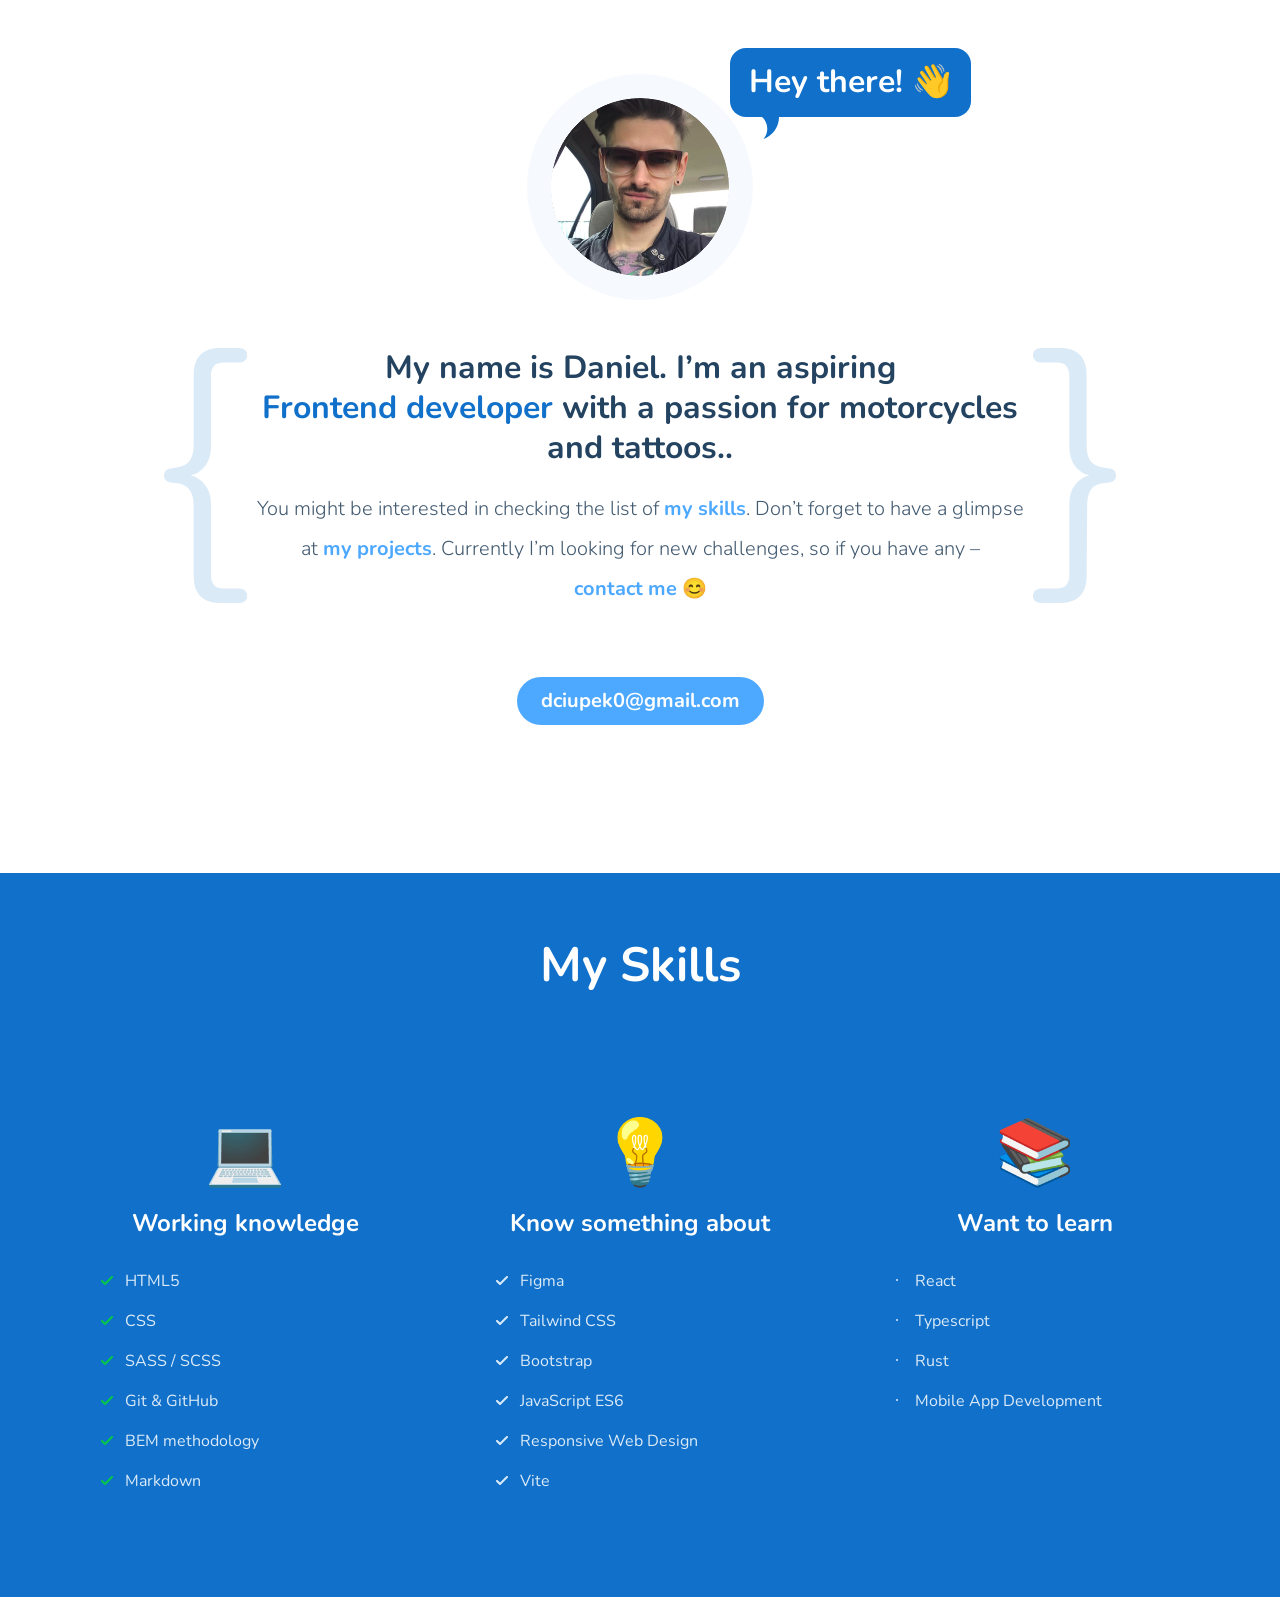
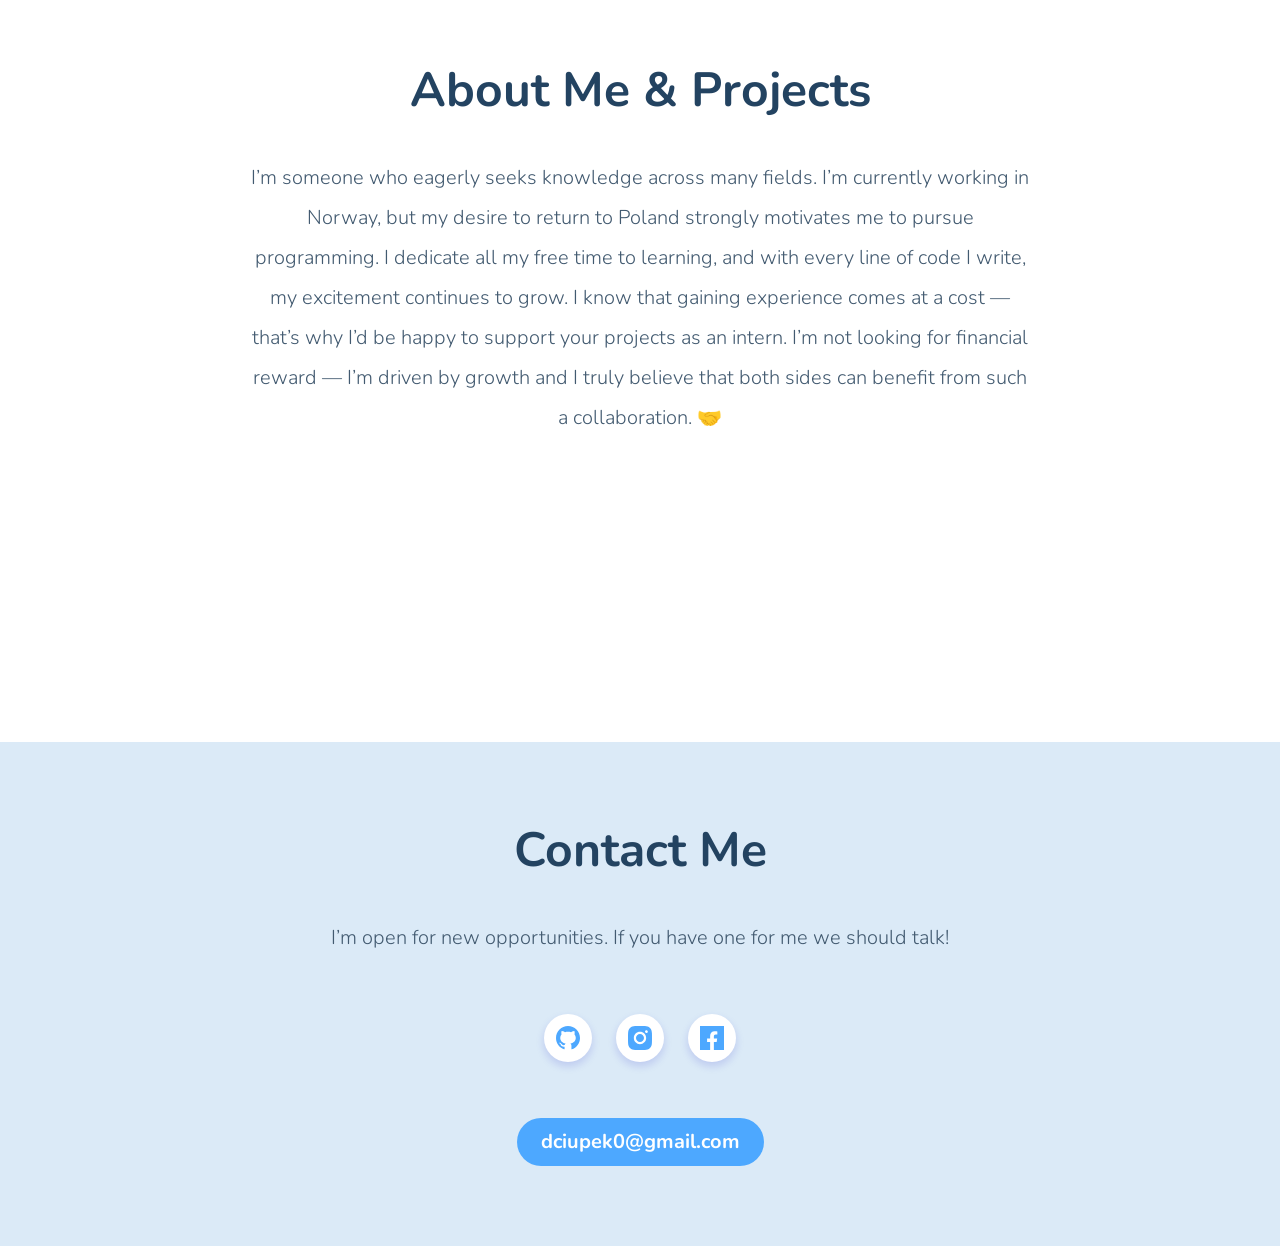
<file: index.html>
<!doctype html><html lang="en"><head><meta charset="UTF-8"/><meta name="viewport" content="width=device-width,initial-scale=1"/><title>Daniel Ciupek Portfolio</title><meta name="description" content="Daniel Ciupek skills and projects"/><meta property="og:title" content="Daniel Ciupek Portfolio"/><meta property="og:description" content="Showcasing the skills and projects of Daniel Ciupek."/><meta property="og:url" content="https://daniel-ciupek.github.io/"/><meta property="og:image" content="https://daniel-ciupek.github.io/og.jpg"/><link href="index.a4233666.css" rel="stylesheet"></head><body><main><section class="hero"><div class="hero__image-container"><img class="hero__image" src="img/avatar-ciupas.dfaf0f6d.png" alt="Daniel Ciupek photo"/> <span class="hero__bubble"><span class="hero__hello">Hey there! <span class="hand">👋</span></span></span></div><div class="hero__description"><h1 class="hero__header">My name is Daniel. I’m an aspiring <span class="hero__special">Frontend developer</span> with a passion for motorcycles and tattoos..</h1><p class="hero__paragraph">You might be interested in checking the list of <a class="hero__link" href="#skills">my skills</a>. Don’t forget to have a glimpse at<a class="hero__link" href="#projects"> my projects</a>. Currently I’m looking for new challenges, so if you have any – <a class="hero__link hero__link-contactMe" href="#contact">contact me</a> 😊</p><a class="hero__contact" href="mailto:dciupek0@gmail.com">dciupek0@gmail.com</a></div></section><section class="skills" id="skills"><h2 class="skills__header">My Skills</h2><div class="skills__columns"><article class="skills-section"><span class="skills-section__emoji">💻</span><h3 class="skills-section__header">Working knowledge</h3><ul class="skills-list"><li class="skills-list__item">HTML5</li><li class="skills-list__item">CSS</li><li class="skills-list__item">SASS / SCSS</li><li class="skills-list__item">Git & GitHub</li><li class="skills-list__item">BEM methodology</li><li class="skills-list__item">Markdown</li></ul></article><article class="skills-section"><span class="skills-section__emoji">💡</span><h3 class="skills-section__header">Know something about</h3><ul class="skills-list skills-list--blue"><li class="skills-list__item">Figma</li><li class="skills-list__item">Tailwind CSS</li><li class="skills-list__item">Bootstrap</li><li class="skills-list__item">JavaScript ES6</li><li class="skills-list__item">Responsive Web Design</li><li class="skills-list__item">Vite</li></ul></article><article class="skills-section"><span class="skills-section__emoji">📚</span><h3 class="skills-section__header">Want to learn</h3><ul class="skills-list skills-list--dot"><li class="skills-list__item">React</li><li class="skills-list__item">Typescript</li><li class="skills-list__item">Rust</li><li class="skills-list__item">Mobile App Development</li></ul></article></div></section><section class="projects" id="projects"><h2 class="projects__header">About Me & Projects</h2><p class="projects__description">I’m someone who eagerly seeks knowledge across many fields. I’m currently working in Norway, but my desire to return to Poland strongly motivates me to pursue programming. I dedicate all my free time to learning, and with every line of code I write, my excitement continues to grow. I know that gaining experience comes at a cost — that’s why I’d be happy to support your projects as an intern. I’m not looking for financial reward — I’m driven by growth and I truly believe that both sides can benefit from such a collaboration. 🤝</p><div class="projects__grid projects__grid--js"></div></section><section class="contact" id="contact"><h2 class="contact__header">Contact Me</h2><p class="contact__description">I’m open for new opportunities. If you have one for me we should talk!</p><div class="contact__links"><ul class="socials"><li class="socials__item"><a class="socials__link" href="https://github.com/daniel-ciupek"><img class="socials__icon" src="img/github-blue.d527165b.svg" alt="Daniel Ciupek github pages" rel="noopener noreferrer" target="_blank"/></a></li><li class="socials__item"><a class="socials__link" href="https://www.instagram.com/danter005/"><img class="socials__icon" src="img/instagram.d5ce63e5.svg" alt="Daniel Ciupek instagram " rel="noopener noreferrer" target="_blank"/></a></li><li class="socials__item"><a class="socials__link" href="https://www.facebook.com/daniel.ciupek.7/"><img class="socials__icon" src="img/facebook.1e018c8b.svg" alt="Daniel Ciupek facebook" rel="noopener noreferrer" target="_blank"/></a></li></ul><a class="contact__mail" href="mailto:dciupek0@gmail.com">dciupek0@gmail.com</a></div></section></main><script src="index.a4233666.js"></script></body></html>
</file>
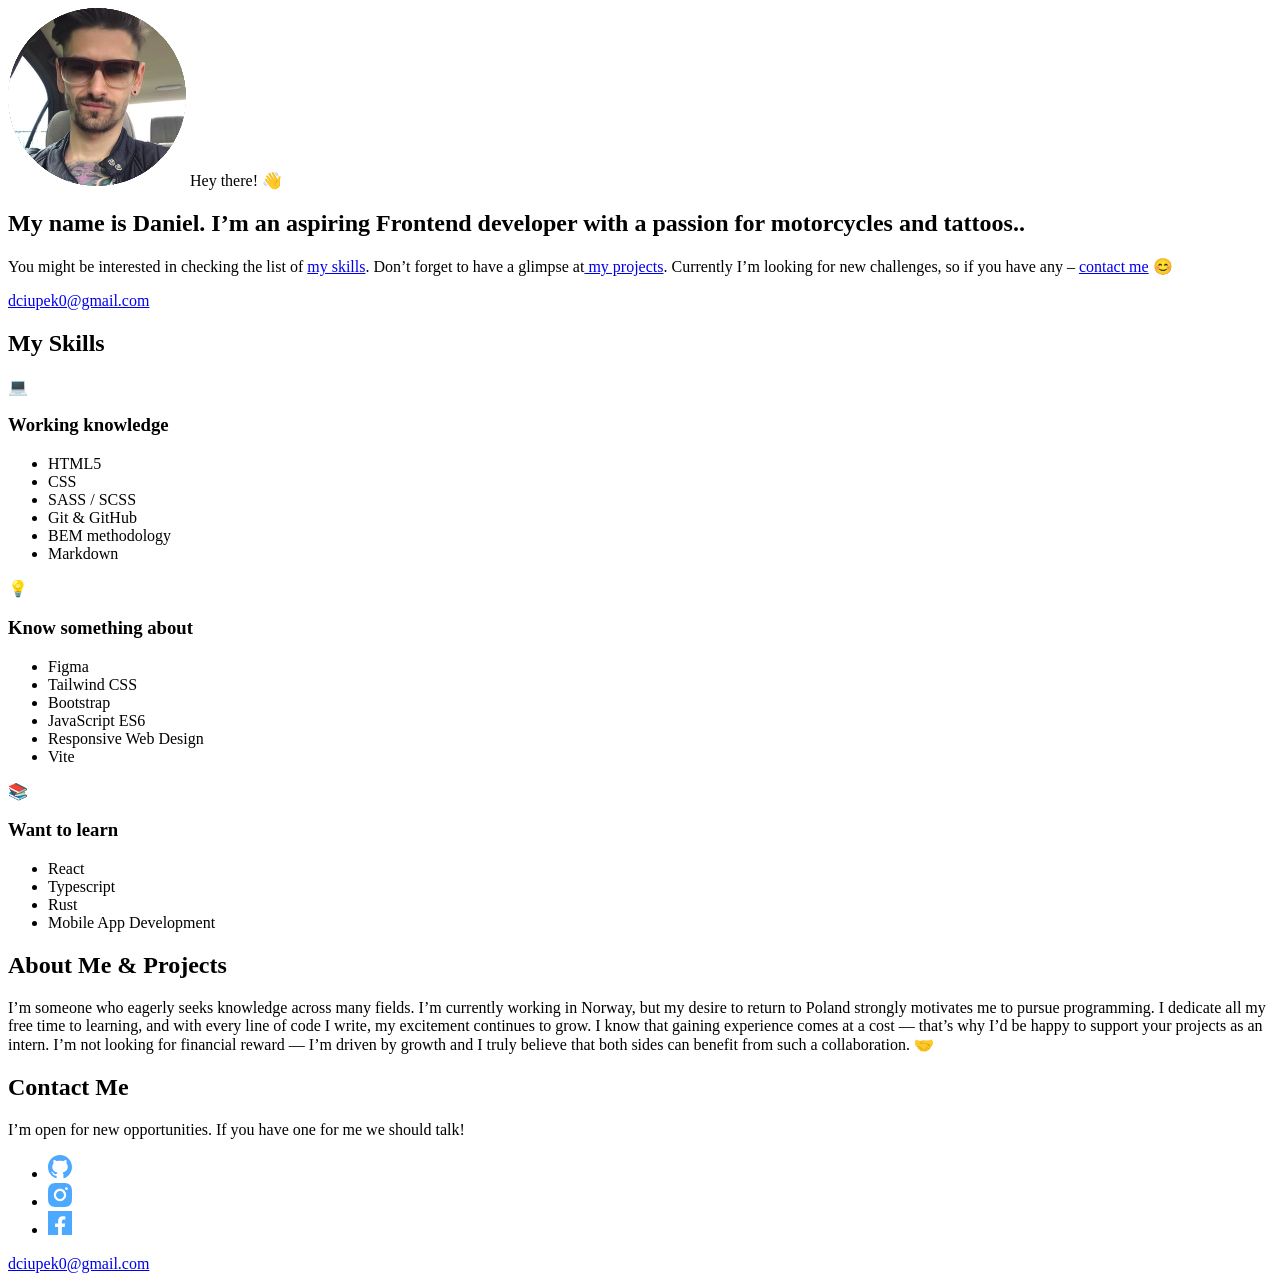
<file: src/pages/index.html>
<!DOCTYPE html>
<html lang="en">

<head>
  <meta charset="UTF-8" />
  <meta name="viewport" content="width=device-width, initial-scale=1.0" />
  <title>Daniel Ciupek Portfolio</title>
  <meta name="description" content="Daniel Ciupek skills and projects" />
  
  <meta property="og:title" content="Daniel Ciupek Portfolio" />
  
  <meta property="og:description" content="Showcasing the skills and projects of Daniel Ciupek." />
  
  <meta property="og:url" content="https://daniel-ciupek.github.io/" />
  
  <meta property="og:image" content="https://daniel-ciupek.github.io/og.jpg" />

</head>

<body>
  <main>
    <section class="hero">
      <div class="hero__image-container">
        <img class="hero__image" src="../assets/img/avatar-ciupas.png" alt="Daniel Ciupek photo" />
        <span class="hero__bubble"><span class="hero__hello">Hey there! <span class="hand">👋</span></span></span>

      </div>
      <div class="hero__description">
        <h1 class="hero__header">
          My name is Daniel. I’m an aspiring
          <span class="hero__special">Frontend developer</span> with a passion for
          motorcycles and tattoos..
        </h1>
        <p class="hero__paragraph">
          You might be interested in checking the list of <a class="hero__link" href="#skills"> my skills</a>. Don’t
          forget to have a
          glimpse at<a class="hero__link" href="#projects"> my projects</a>.
          Currently I’m looking for new challenges, so if you have any – <a class="hero__link hero__link-contactMe"
            href="#contact">contact
            me</a> 😊
        </p>
        <a class="hero__contact" href="mailto:dciupek0@gmail.com">dciupek0@gmail.com</a>
      </div>
    </section>
    <section class="skills" id="skills">
      <h2 class="skills__header">My Skills</h2>
      <div class="skills__columns">
        <article class="skills-section">
          <span class="skills-section__emoji">💻</span>
          <h3 class="skills-section__header">Working knowledge</h3>
          <ul class="skills-list">
            <li class="skills-list__item">HTML5</li>
            <li class="skills-list__item">CSS</li>
            <li class="skills-list__item">SASS / SCSS</li>
            <li class="skills-list__item">Git & GitHub</li>
            <li class="skills-list__item">BEM methodology</li>
            <li class="skills-list__item">Markdown</li>
          </ul>
        </article>
        <article class="skills-section">
          <span class="skills-section__emoji">💡</span>
          <h3 class="skills-section__header">Know something about</h3>
          <ul class="skills-list skills-list--blue">
            <li class="skills-list__item">Figma</li>
            <li class="skills-list__item">Tailwind CSS</li>
            <li class="skills-list__item">Bootstrap</li>
            <li class="skills-list__item">JavaScript ES6</li>
            <li class="skills-list__item">Responsive Web Design</li>
            <li class="skills-list__item">Vite</li>
          </ul>
        </article>
        <article class="skills-section">
          <span class="skills-section__emoji">📚</span>
          <h3 class="skills-section__header">Want to learn</h3>
          <ul class="skills-list skills-list--dot">
            <li class="skills-list__item">React</li>
            <li class="skills-list__item">Typescript</li>
            <li class="skills-list__item">Rust</li>
            <li class="skills-list__item">Mobile App Development</li>
          </ul>
        </article>
      </div>
    </section>
    <section class="projects" id="projects">
      <h2 class="projects__header">About Me & Projects</h2>
      <p class="projects__description">
        I’m someone who eagerly seeks knowledge across many fields. I’m currently working in Norway, but my desire to
        return to Poland strongly motivates me to pursue programming.
        I dedicate all my free time to learning, and with every line of code I write, my excitement continues to grow.

        I know that gaining experience comes at a cost — that’s why I’d be happy to support your projects as an intern.
        I’m not looking for financial reward — I’m driven by growth and I truly believe that both sides can benefit from
        such a collaboration. 🤝
      </p>
      <div class="projects__grid projects__grid--js">

      </div>
    </section>
    <section class="contact" id="contact">
      <h2 class="contact__header">Contact Me</h2>
      <p class="contact__description">
        I’m open for new opportunities. If you have one for me we should talk!
      </p>
      <div class="contact__links">
        <ul class="socials">
          <li class="socials__item">
            <a class="socials__link" href="https://github.com/daniel-ciupek">
              <img class="socials__icon" src="../assets/img/github-blue.svg" alt="Daniel Ciupek github pages"
                rel="noopener noreferrer" target="_blank" />
            </a>
          </li>
          <li class="socials__item">
            <a class="socials__link" href="https://www.instagram.com/danter005/">
              <img class="socials__icon" src="../assets/img/instagram.svg" alt="Daniel Ciupek instagram "
                rel="noopener noreferrer" target="_blank" />
            </a>
          </li>
          <li class="socials__item">
            <a class="socials__link" href="https://www.facebook.com/daniel.ciupek.7/">
              <img class="socials__icon" src="../assets/img/facebook.svg" alt="Daniel Ciupek facebook"
                rel="noopener noreferrer" target="_blank" />
            </a>
          </li>
        </ul>
        <a class="contact__mail" href="mailto:dciupek0@gmail.com">dciupek0@gmail.com</a>
      </div>
    </section>
  </main>
</body>

</html>
</file>
<file: index.a4233666.css>
@import url(https://fonts.googleapis.com/css2?family=Nunito&family=Roboto+Mono:ital,wght@0,100..700;1,100..700&display=swap);
/*! normalize.css v8.0.1 | MIT License | github.com/necolas/normalize.css */html{line-height:1.15;-webkit-text-size-adjust:100%}body{margin:0}main{display:block}h1{font-size:2em;margin:.67em 0}hr{box-sizing:content-box;height:0;overflow:visible}pre{font-family:monospace,monospace;font-size:1em}a{background-color:transparent}abbr[title]{border-bottom:none;text-decoration:underline;text-decoration:underline dotted}b,strong{font-weight:bolder}code,kbd,samp{font-family:monospace,monospace;font-size:1em}small{font-size:80%}sub,sup{font-size:75%;line-height:0;position:relative;vertical-align:baseline}sub{bottom:-.25em}sup{top:-.5em}img{border-style:none}button,input,optgroup,select,textarea{font-family:inherit;font-size:100%;line-height:1.15;margin:0}button,input{overflow:visible}button,select{text-transform:none}[type=button],[type=reset],[type=submit],button{-webkit-appearance:button}[type=button]::-moz-focus-inner,[type=reset]::-moz-focus-inner,[type=submit]::-moz-focus-inner,button::-moz-focus-inner{border-style:none;padding:0}[type=button]:-moz-focusring,[type=reset]:-moz-focusring,[type=submit]:-moz-focusring,button:-moz-focusring{outline:1px dotted ButtonText}fieldset{padding:.35em .75em .625em}legend{box-sizing:border-box;color:inherit;display:table;max-width:100%;padding:0;white-space:normal}progress{vertical-align:baseline}textarea{overflow:auto}[type=checkbox],[type=radio]{box-sizing:border-box;padding:0}[type=number]::-webkit-inner-spin-button,[type=number]::-webkit-outer-spin-button{height:auto}[type=search]{-webkit-appearance:textfield;outline-offset:-2px}[type=search]::-webkit-search-decoration{-webkit-appearance:none}::-webkit-file-upload-button{-webkit-appearance:button;font:inherit}details{display:block}summary{display:list-item}[hidden],template{display:none}.socials{list-style-type:none;padding:0;display:flex;justify-content:center;margin:56px 64px}.socials__item{margin:0 12px}.socials__link{padding:0;width:48px;height:48px;background:#fff;display:flex;align-items:center;justify-content:center;border-radius:50%;box-shadow:0 4px 8px rgba(16,12,202,.15)}@-webkit-keyframes wave{0%{transform:rotate(-10deg)}50%{transform:rotate(30deg)}to{transform:rotate(-10deg)}}@keyframes wave{0%{transform:rotate(-10deg)}50%{transform:rotate(30deg)}to{transform:rotate(-10deg)}}.hand{display:inline-block;-webkit-animation:wave 2s ease-in-out infinite;animation:wave 2s ease-in-out infinite;transform-origin:center center}.projects{padding:64px 16px 88px}@media(min-width:960px){.projects{padding:65px 16px 176px}}.projects__description{font-weight:300;font-size:16px;line-height:32px;text-align:center;max-width:786px;margin:0 auto 46px}@media(min-width:960px){.projects__description{font-size:20px;line-height:40px;margin-bottom:128px}}.projects__header{text-align:center;font-size:36px;line-height:48px;color:#234361;margin:0 0 40px}@media(min-width:960px){.projects__header{font-size:48px;line-height:56px}}.project{background:#212528;box-shadow:0 4px 16px rgba(0,0,0,.25);border-radius:16px;overflow:hidden;color:#a3a3a3;font-family:Roboto Mono;font-weight:400;font-size:13px;line-height:24px}@media(min-width:960px){.project{font-size:16px;line-height:24px}}.project__circle{display:block;width:8px;height:8px;background:#464a4d;border-radius:50%;margin-right:8px}.project__content{padding:24px 16px}@media(min-width:960px){.project__content{padding:18px 48px 58px}}.project__grid{display:grid;grid-template-columns:102px 1fr;-moz-column-gap:8px;column-gap:8px;margin:0 0 8px}@media(min-width:960px){.project__grid{grid-template-columns:116px 1fr}.project__grid--description{margin-bottom:24px}}.project__label{display:block;text-align:right;color:#808082;font-weight:400}.project__link{color:#14b5d0}.project__title{font-weight:700;font-size:13px;line-height:24px;color:#fff;margin-top:24px}@media(min-width:960px){.project__title{font-size:16px;line-height:24px}}.project__window{height:40px;background:#1e1e1e;display:flex;align-items:center;padding:0 0 0 16px}.projects__grid{display:grid;-moz-column-gap:24px;column-gap:24px;row-gap:24px;max-width:1184px;margin:0 auto}@media(min-width:768px){.projects__grid{grid-template-columns:1fr 1fr}}.contact{background:#dbeaf7;padding:64px 16px 88px}@media(min-width:960px){.contact{padding:80px}}.contact__description{font-style:normal;font-weight:300;font-size:16px;line-height:32px;text-align:center}@media(min-width:960px){.contact__description{font-size:20px;line-height:40px}}.contact__header{text-align:center;font-size:36px;line-height:48px;color:#234361;margin:0}@media(min-width:960px){.contact__header{font-size:48px;line-height:56px;margin-bottom:40px}}.contact__links{text-align:center}.contact__mail{border-radius:64px;color:#fff;background:#4da8ff;display:inline-block;padding:4px 24px;font-weight:700;font-size:20px;line-height:40px;text-decoration:none}.skills{background:#1070ca;color:#fff;padding:64px 16px 88px}@media(min-width:960px){.skills__columns{display:grid;grid-template-columns:1fr 1fr 1fr;max-width:1184px;margin:0 auto}}.skills__header{font-weight:700;font-size:36px;line-height:48px;text-align:center;margin:0 0 64px}@media(min-width:960px){.skills__header{font-size:48px;line-height:56px}}.skills-list{font-style:normal;color:#dbeaf7;width:288px;margin:0 auto;list-style-type:none;padding:0}.skills-list__item{padding:0 0 0 24px;margin:0 0 16px;position:relative;font-size:16px;line-height:24px}.skills-list__item:before{position:absolute;left:0;top:7px;content:"";width:12px;height:9px;background:url(img/small-tick-green.7747dc29.svg);display:block}.skills-list--blue .skills-list__item:before{background-image:url(img/small-tick-blue.a397d03e.svg)}.skills-list--dot .skills-list__item:before{width:2px;height:2px;border-radius:50%;top:10px;left:5px;background:#dbeaf7}.skills-section{margin-top:64px}.skills-section__emoji{font-size:64px;line-height:64px;display:block;text-align:center}.skills-section__header{font-weight:700;font-size:24px;line-height:44px;text-align:center;margin:16px 0 24px}.hero{padding:74px 16px 88px}@media(min-width:768px){.hero{max-width:768px;margin:0 auto}}@media(min-width:960px){.hero{max-width:100%;margin-bottom:60px}}.hero__bubble{position:absolute;left:calc(50% + 90px);top:-26px}.hero__contact{border-radius:64px;color:#fff;background:#4da8ff;display:inline-block;padding:4px 24px;font-weight:700;font-size:20px;line-height:40px;text-decoration:none}.hero__description{text-align:center}@media(min-width:960px){.hero__description{max-width:786px;margin:0 auto;position:relative}.hero__description:after,.hero__description:before{width:82.94px;height:254.88px;content:"";display:block;position:absolute;top:0}.hero__description:before{background:url(img/hero-left.e24c2ca0.svg);right:100%}.hero__description:after{background:url(img/hero-right.767db10b.svg);left:100%}}.hero__paragraph{font-weight:300;font-size:16px;line-height:32px;text-align:center;margin-bottom:48px}@media(min-width:960px){.hero__paragraph{font-size:20px;line-height:40px;margin-bottom:68px}}.hero__image{box-sizing:content-box;width:96px;height:96px;border:16px solid #f6f9fd;border-radius:50%}@media(min-width:960px){.hero__image{width:178px;height:178px;border:24px solid #f6f9fd}}.hero__image-container{display:flex;align-items:center;justify-content:center;position:relative}@media(min-width:960px){.hero__image-container{margin-bottom:48px}}.hero__header{font-size:26px;line-height:32px;text-align:center;color:#234361}@media(min-width:960px){.hero__header{font-size:32px;line-height:40px}}.hero__hello{display:none}@media(min-width:960px){.hero__hello{display:block;background:#1070ca;color:#fff;padding:16px 19px;border-radius:16px;font-weight:700;font-size:32px;position:relative}.hero__hello:after{content:"";display:block;position:absolute;top:100%;left:32px;width:17.42px;height:22.66px;background:url(img/speech.13333786.svg)}}.hero__link{font-weight:700;color:#4da8ff;text-decoration:none}.hero__special{color:#1070ca}.hero__link-contactMe,.hero__special{white-space:nowrap}html{box-sizing:border-box;scroll-behavior:smooth}*,:before :after{box-sizing:inherit}body{font-family:Nunito;color:#425a70}
</file>
